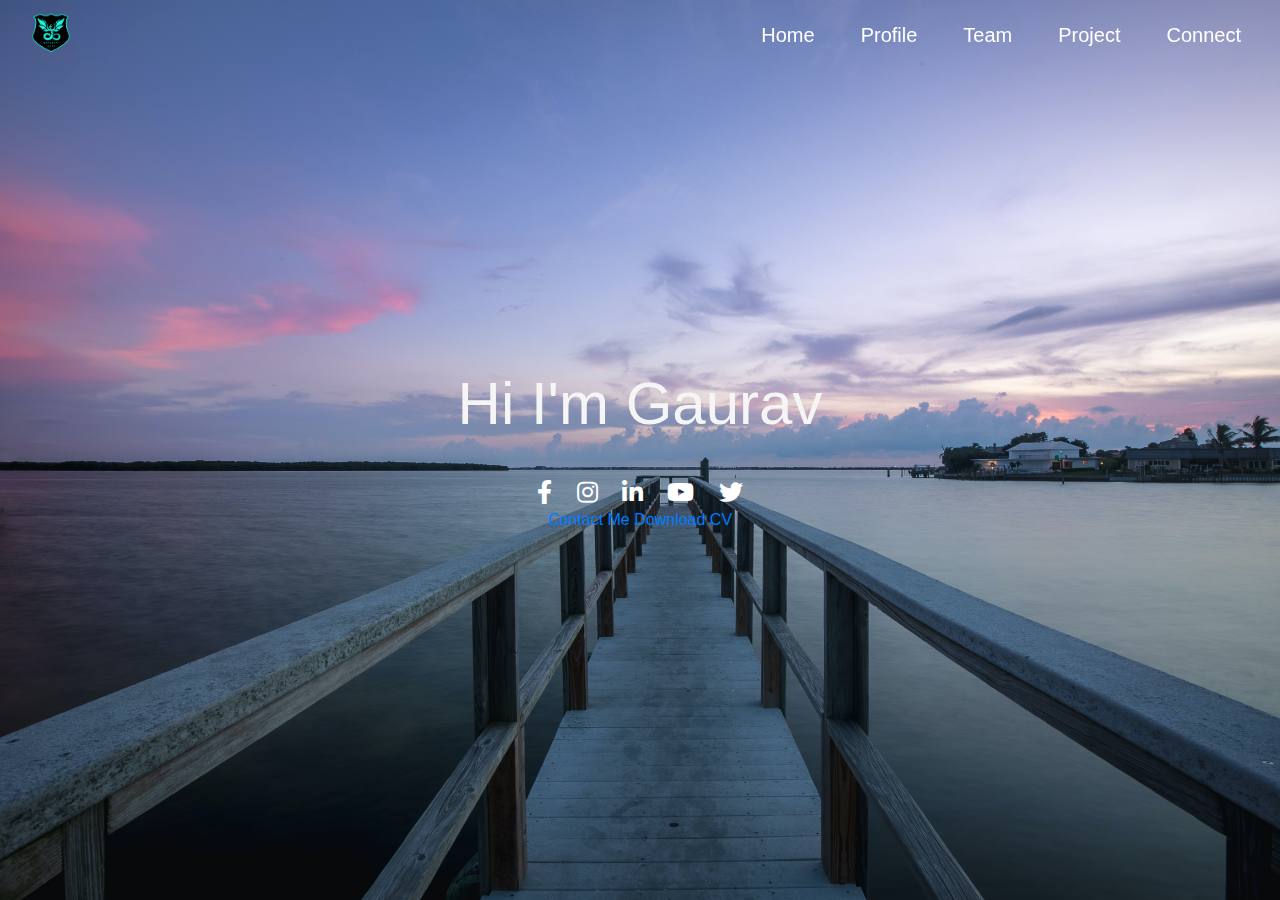
<file: index.html>
<!DOCTYPE html>
<html lang="en">

<head>
    <meta charset="UTF-8">
    <meta name="viewport" content="width=device-width, initial-scale=1.0">
    <title>2nd Practice Site</title>
    <link rel="stylesheet" href="css/practice.css">
    <link rel="stylesheet" href="bootstrap-4.3.1-dist/bootstrap-4.3.1-dist/css/bootstrap.min.css">
        <script src="https://ajax.googleapis.com/ajax/libs/jquery/3.5.1/jquery.min.js"></script>
        <script src="https://cdnjs.cloudflare.com/ajax/libs/popper.js/1.16.0/umd/popper.min.js"></script>
        <script src="https://maxcdn.bootstrapcdn.com/bootstrap/4.5.0/js/bootstrap.min.js"></script>
    <link rel="stylesheet" href="https://cdnjs.cloudflare.com/ajax/libs/font-awesome/5.13.1/css/all.min.css">
    <script src="https://cdnjs.cloudflare.com/ajax/libs/jquery/3.5.1/jquery.min.js"></script>
    <script src="js/l.js"></script>
    <script src=""></script>
</head>

<body>
    <!--NavBar-->
    <nav class="navbar navbar-expand-md fixed-top">
        <div class="container-fluid">
            <a href="#" class="navbar-brand">
                <img src="images/logo.png" style="width: 40px;">
            </a>
            <button class="menu-toggler">
                <span></span>
                <span></span>
                <span></span>
            </button>
            <div class="navbar-menu">
                <ul class="navbar-nav">
                    <li class="nav-item">
                        <a href="#" class="nav-link">Home</a>
                    </li>

                    <li class="nav-item active">
                        <a href="#" class="nav-link">Profile</a>
                    </li>

                    <li class="nav-item active">
                        <a href="#" class="nav-link">Team</a>
                    </li>

                    <li class="nav-item active">
                        <a href="#" class="nav-link">Project</a>
                    </li>

                    <li class="nav-item active">
                        <a href="#" class="nav-link">Connect</a>
                    </li>
                </ul>
            </div>
        </div>
    </nav>

    <!--Home-->
    <section id="home">
        <div class="container-fluid">
            <div class="content">
                <h1>Hi I'm </h1>
                <div class="sm">
                    <a href="#" class="fab fa-facebook-f"></a>
                    <a href="#" class="fab fa-instagram"></a>
                    <a href="#" class="fab fa-linkedin-in"></a>
                    <a href="#" class="fab fa-youtube"></a>
                    <a href="#" class="fab fa-twitter"></a>
                </div>
                <div class="button">
                    <a href="#">Contact Me</a>
                    <a href="#">Download CV</a>
                </div>
            </div>
        </div>
    </section>
</body>

</html>
</file>
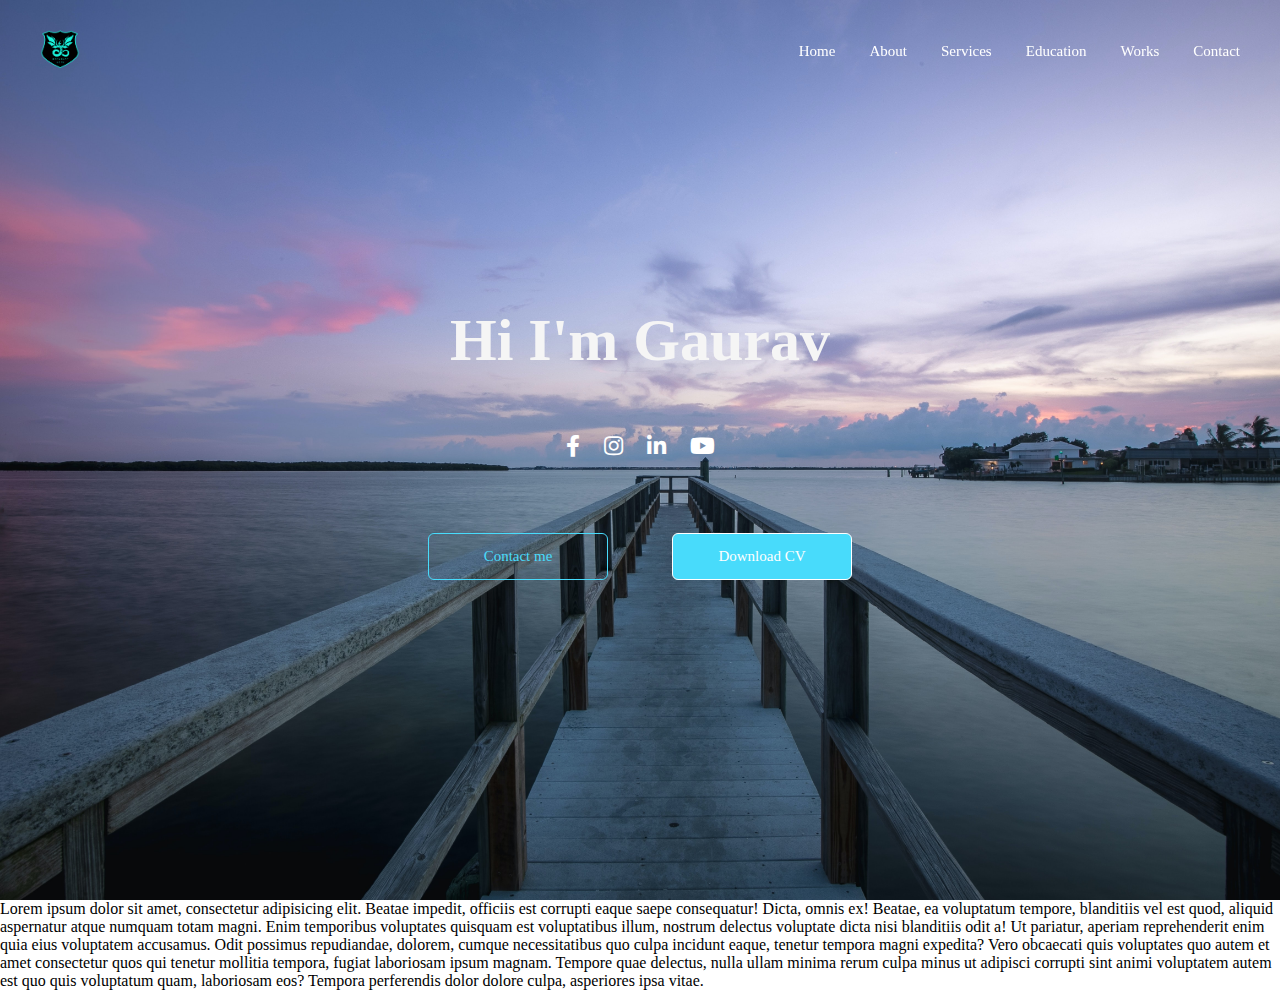
<file: index1.html>
<!DOCTYPE html>
<html lang="en">

<head>
    <meta charset="UTF-8">
    <meta name="viewport" content="width=device-width, initial-scale=1.0">
    <title>Practice Website</title>
    <link
        href="https://fonts.googleapis.com/css2?family=Ubuntu:ital,wght@0,300;0,400;0,500;0,700;1,300;1,400;1,500;1,700&display=swap"
        rel="stylesheet">
    <link rel="stylesheet" href="css/style.css">
    <link rel="stylesheet" href="https://cdnjs.cloudflare.com/ajax/libs/font-awesome/5.13.1/css/all.min.css">
    <script src="https://cdnjs.cloudflare.com/ajax/libs/jquery/3.5.1/jquery.min.js"></script>
    <script src="js/script.js"></script>
</head>

<body>
    <!--Navbar-->
    <nav class="navbar">
        <div class="inner-width">
            <img class="logo" src="/images/logo.png">
            <button class="menu-toggler">
                <span></span>
                <span></span>
                <span></span>
            </button>
            <div class="navbar-menu active">
                <a href="#">Home</a>
                <a href="#">About</a>
                <a href="#">Services</a>
                <a href="#">Education</a>
                <a href="#">Works</a>
                <a href="#">Contact</a>
            </div>
        </div>
    </nav>
    <!--Home-->
    <section id="home">
        <div class="inner-width">
            <div class="content">
                <h1>Hi I'm </h1>
                <div class="sm">
                    <a href="#" class="fab fa-facebook-f"></a>
                    <a href="#" class="fab fa-instagram"></a>
                    <a href="#" class="fab fa-linkedin-in"></a>
                    <a href="#" class="fab fa-youtube"></a>
                </div>
                <div class="button">
                    <a href="#">Contact me</a>
                    <a href="#">Download CV</a>
                </div>
            </div>
        </div>
    </section>

    <p>
        Lorem ipsum dolor sit amet, consectetur adipisicing elit. Beatae impedit, officiis est corrupti eaque saepe
        consequatur! Dicta, omnis ex! Beatae, ea voluptatum tempore, blanditiis vel est quod, aliquid aspernatur atque
        numquam totam magni. Enim temporibus voluptates quisquam est voluptatibus illum, nostrum delectus voluptate
        dicta nisi blanditiis odit a! Ut pariatur, aperiam reprehenderit enim quia eius voluptatem accusamus. Odit
        possimus repudiandae, dolorem, cumque necessitatibus quo culpa incidunt eaque, tenetur tempora magni expedita?
        Vero obcaecati quis voluptates quo autem et amet consectetur quos qui tenetur mollitia tempora, fugiat
        laboriosam ipsum magnam. Tempore quae delectus, nulla ullam minima rerum culpa minus ut adipisci corrupti sint
        animi voluptatem autem est quo quis voluptatum quam, laboriosam eos? Tempora perferendis dolor dolore culpa,
        asperiores ipsa vitae.
    </p>
</body>

</html>
</file>
<file: css/practice.css>
*{
    margin: 0;
    padding: 0;
    text-decoration: none;
    font-family: "Ubuntu" sans-serif;
}

.navbar{
    transition: .3s linear;
}
.menu-toggler{
    background: none;
    width: 30px;
    border: none;
    cursor: pointer;
    position: relative;
    outline: none !important;
    z-index: 999;
    display: none;
}
.menu-toggler span{
    display: block;
    height: 3px;
    background-color: #fff;
    margin: 6px 0;
    position: relative;
    transition: .3s linear;
}
.nav-link{
    color:#fff !important;
    font-size: 20px;
    font-weight: 500;
    margin-left: 30px;
    transition: .2s linear;
}

.nav-link:hover{
    color: #48dbfb !important;
}

#home{
    height: 100vh;
    min-height: 500px;
    background-image: url(../images/matthew-ronder-seid-GWzCpqXPNDw-unsplash.jpg);
    background-size: cover;
    background-attachment: fixed;
}

#home .container-fluid{
    display: flex;
    align-items: center;
    justify-content: center;
    height: 100%;
    text-align: center;
}

#home .content{
    width: 100%;
    color: whitesmoke;
}

#home .content h1{
    font-size: 60px;
    margin-bottom: 40px;
}

#home .content h1::after{
    content: "Gaurav";
    animation: textio 10s linear infinite;
}

@keyframes textio{
    25%{
        content: "Coder";
    }
    50%{
        content: "Developer";
    }
    75%{
        content: "Rotaractor";
    }
}

.sm a{
    color: #fff;
    font-size: 24px;
    margin: 0 10px;
    transition: .2s linear;
}
.sm a:hover{
    color: #48dbfb;
}


@media(max-width:768px){
    .menu-toggler{
        display: block;
    }

    .navbar-menu{
        position: fixed;
        height: 100vh;
        width: 100%;
        background-color: #353b48;
        top: 0;
        right: -100%;
        max-width: 250px;
        padding: 60px 80px;
        transition: .3s linear;
    }
    .nav-link{
        display: block;
        font-size: 20px;
        margin: 10px 0;
    }

    .navbar-menu.active{
        right: 0;
    }
    .menu-toggler.active span:nth-child(1){
        top: 4px;
        transform: rotate(135deg);
    }
    .menu-toggler.active span:nth-child(2){
        opacity: 0;
        right: -60px;
    }
    .menu-toggler.active span:nth-child(3){
        bottom: 14px;
        transform: rotate(-135deg);
    }
}
</file>
<file: css/style.css>
*{
    margin: 0;
    padding: 0;
    text-decoration: none;
    font-family: "Ubuntu" sans-serif;
    box-sizing: border-box;
}

.navbar{
    position: fixed;
    background-color: transparent;
    width: 100%;
    padding: 30px 0;
    top: 0;
    z-index: 999;
    transition: .3s linear;
}
.inner-width{
    max-width: 1300px;
    margin: auto;
    padding: 0 40px;
}

.navbar .inner-width{
    display: flex;
    align-items: center;
    justify-content: space-between;
}

.logo{
    width: 40px;
    height: 42px;
    background-size: contain;
}

.menu-toggler{
    background: none;
    width: 30px;
    border: none;
    cursor: pointer;
    position: relative;
    outline: none;
    z-index: 999;
    display: none;
}

.menu-toggler span{
    display: block;
    height: 3px;
    background-color: #fff;
    margin: 6px 0;
    position: relative;
    transition: .3s linear;
}

.navbar-menu a{
    color: #fff;
    font-size: 15px;
    font-weight: 500;
    margin-left: 30px;
    transition: .2s linear;
}
.navbar-menu a:hover{
    color: #48dbfb !important;
}

.sticky{
    background-color: white;
    padding: 18px 0;
}
.sticky .navbar-menu a{
    color: black;
}
.sticky .menu-toggler{
    color: #111
}
.sticky .menu-toggler span{
    background-color: #111;
}
#home{
    height: 100vh;
    min-height: 500px;
    background-image: url(../images/matthew-ronder-seid-GWzCpqXPNDw-unsplash.jpg);
    background-size: cover;
    background-attachment: fixed;
}

#home .inner-width{
    display: flex;
    align-items: center;
    justify-content: center;
    height: 100%;
    text-align: center;
}

#home .content{
    width: 100%;
    color:whitesmoke;
}

#home .content h1{
    font-size: 60px;
    margin-bottom: 60px;
}
#home .content h1::after{
    content: "Gaurav";
    animation: textanim 10s linear infinite;
}

@keyframes textanim{
    25%{
        content: "A Developer";
    }
    50%{
        content: "A Coder";
    }
    75%{
        content: "A Rotaractor";
    }
}

.sm a{
    color: #fff;
    font-size: 22px;
    margin: 0 10px;
    transition: 0.2s linear;
}

.sm a:hover{
    color: #48dbfb;
}

#home .button{
    margin-top: 60px;
}

#home .button a{
    display: inline-block;
    margin: 15px 30px;
    color: #48dbfb;
    font-size: 15px;
    font-weight: 500;
    width: 180px;
    border: 1px solid;
    padding:  14px 0;
    border-radius: 6px;
    transition: 0.2s linear;
}

#home .button a:hover,
#home .button a:nth-child(2)
{
    background-color: #48dbfb;
    color: #fff;
}

@media (max-width: 980px){
    .menu-toggler{
        display: block;
    }
    .navbar-menu{
        position: fixed;
        height: 100vh;
        width: 100%;
        background-color: #353b48;
        top:0;
        right: -100%;
        max-width: 400px;
        padding: 80px 50px;
        transition: .3s linear;
    }

    .navbar-menu a{
        display: block;
        font-size: 30px;
        margin: 30px 0;
    }

    .sticky .navbar-menu{
        background-color: #f1f1f1;
    }

    .navbar-menu.active{
        right: 0;
    }
    .menu-toggler.active span:nth-child(1){
        transform: rotate(-45deg);
        top: 4px;
    }
    .menu-toggler.active span:nth-child(2){
        opacity: 0;
    }
    .menu-toggler.active span:nth-child(3){
        transform: rotate(45deg);
        bottom: 14px;
    }
}
</file>
